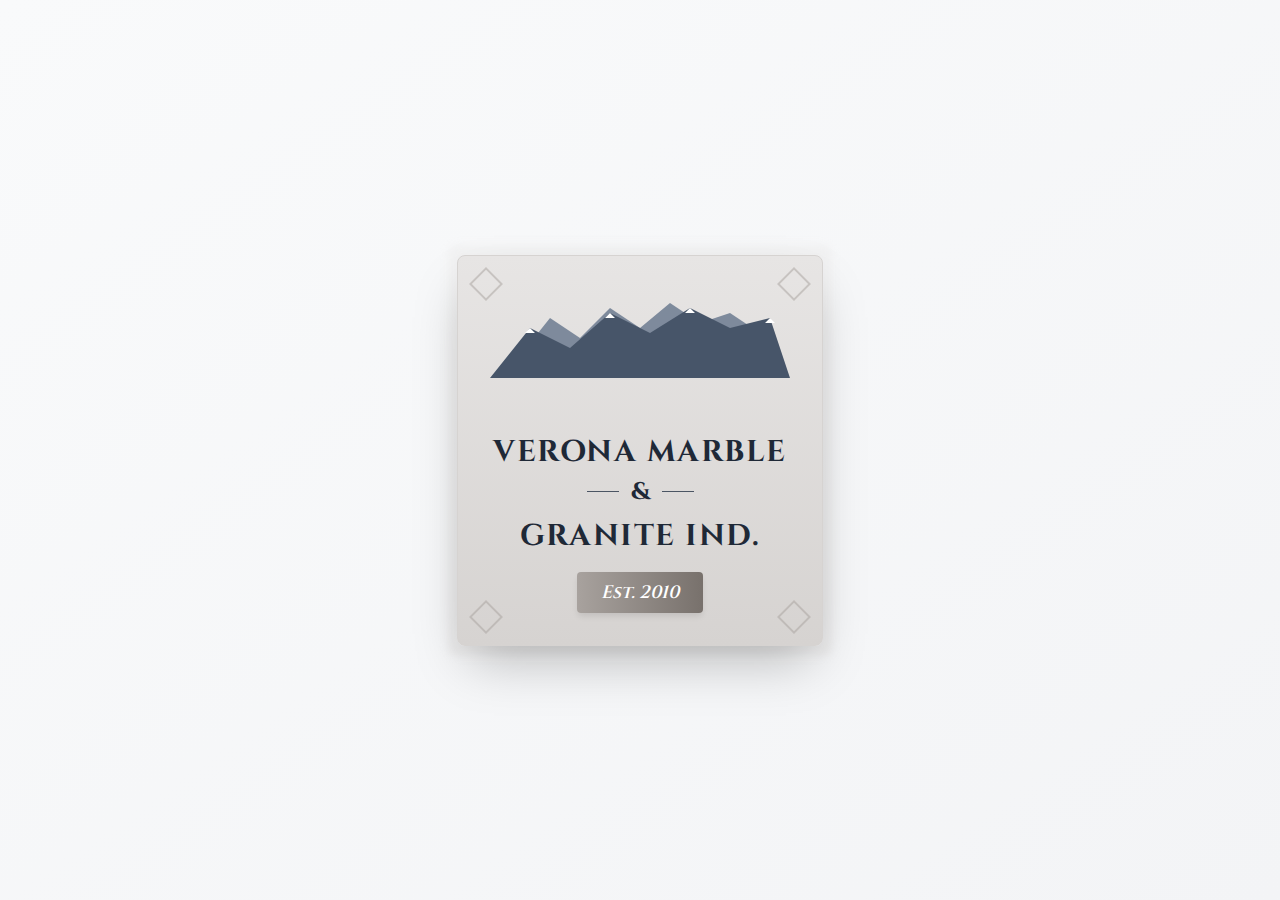
<file: logo.html>
<!DOCTYPE html>
<html lang="en">
<head>
    <meta charset="UTF-8">
    <meta name="viewport" content="width=device-width, initial-scale=1.0">
    <title>Verona Marble & Granite - Logo</title>
    <link href="https://fonts.googleapis.com/css2?family=Cinzel:wght@400;700&family=Roboto:wght@300;400&display=swap" rel="stylesheet">
    <style>
        * {
            margin: 0;
            padding: 0;
            box-sizing: border-box;
        }

        body {
            font-family: 'Cinzel', serif;
            min-height: 100vh;
            display: flex;
            align-items: center;
            justify-content: center;
            background: linear-gradient(to bottom right, #f9fafb, #f3f4f6);
        }

        .logo-container {
            position: relative;
        }

        .logo-main {
            position: relative;
            background: linear-gradient(to bottom, #e7e5e4, #d6d3d1);
            padding: 2rem;
            border-radius: 0.5rem;
            box-shadow: 0 25px 50px -12px rgba(0, 0, 0, 0.25);
            border: 1px solid #d6d3d1;
        }

        .mountain-container {
            position: relative;
            margin-bottom: 1.5rem;
        }

        .mountain-svg {
            display: block;
            margin: 0 auto;
        }

        .company-name {
            text-align: center;
            margin-bottom: 1rem;
        }

        .company-name h1 {
            font-size: 1.875rem;
            font-weight: 700;
            color: #1f2937;
            letter-spacing: 0.05em;
            margin-bottom: 0.25rem;
        }

        .divider {
            display: flex;
            align-items: center;
            justify-content: center;
            margin-bottom: 0.5rem;
        }

        .divider-line {
            height: 1px;
            background-color: #4b5563;
            flex: 1;
            max-width: 2rem;
        }

        .divider-text {
            font-size: 1.5rem;
            font-weight: 700;
            color: #1f2937;
            margin: 0 0.75rem;
        }

        .company-name h2 {
            font-size: 1.875rem;
            font-weight: 700;
            color: #1f2937;
            letter-spacing: 0.05em;
        }

        .established {
            text-align: center;
        }

        .established-banner {
            display: inline-block;
            background: linear-gradient(to right, #a8a29e, #78716c);
            padding: 0.5rem 1.5rem;
            border-radius: 0.25rem;
            box-shadow: 0 4px 6px -1px rgba(0, 0, 0, 0.1);
        }

        .established-text {
            color: white;
            font-weight: 600;
            font-size: 1.125rem;
            font-style: italic;
        }

        .decorative {
            position: absolute;
            width: 1.5rem;
            height: 1.5rem;
            border: 2px solid #a8a29e;
            transform: rotate(45deg);
            opacity: 0.5;
        }

        .decorative-1 { top: 1rem; left: 1rem; }
        .decorative-2 { top: 1rem; right: 1rem; }
        .decorative-3 { bottom: 1rem; left: 1rem; }
        .decorative-4 { bottom: 1rem; right: 1rem; }

        .glow-effect {
            position: absolute;
            inset: 0;
            background: linear-gradient(to bottom, #e7e5e4, #d6d3d1);
            border-radius: 0.5rem;
            filter: blur(4px);
            opacity: 0.3;
            z-index: -1;
            transform: scale(1.05);
        }
    </style>
</head>
<body>
    <div class="logo-container">
        <!-- Main Logo Container -->
        <div class="logo-main">
            <!-- Mountain Design -->
            <div class="mountain-container">
                <svg width="300" height="120" viewBox="0 0 300 120" class="mountain-svg">
                    <!-- Background Mountains -->
                    <path d="M20 80 L60 30 L90 50 L120 20 L150 40 L180 15 L210 35 L240 25 L270 45 L280 80 Z" 
                          fill="#64748b" opacity="0.8"/>
                    
                    <!-- Foreground Mountains -->
                    <path d="M0 90 L40 40 L80 60 L120 25 L160 45 L200 20 L240 40 L280 30 L300 90 Z" 
                          fill="#475569"/>
                    
                    <!-- Snow Caps -->
                    <path d="M35 45 L40 40 L45 45 Z M115 30 L120 25 L125 30 Z M195 25 L200 20 L205 25 Z M275 35 L280 30 L285 35 Z" 
                          fill="white"/>
                </svg>
            </div>

            <!-- Company Name -->
            <div class="company-name">
                <h1>VERONA MARBLE</h1>
                <div class="divider">
                    <div class="divider-line"></div>
                    <span class="divider-text">&</span>
                    <div class="divider-line"></div>
                </div>
                <h2>GRANITE IND.</h2>
            </div>

            <!-- Established Banner -->
            <div class="established">
                <div class="established-banner">
                    <span class="established-text">Est. 2010</span>
                </div>
            </div>

            <!-- Decorative Elements -->
            <div class="decorative decorative-1"></div>
            <div class="decorative decorative-2"></div>
            <div class="decorative decorative-3"></div>
            <div class="decorative decorative-4"></div>
        </div>

        <!-- Outer Glow Effect -->
        <div class="glow-effect"></div>
    </div>
</body>
</html>
</file>
